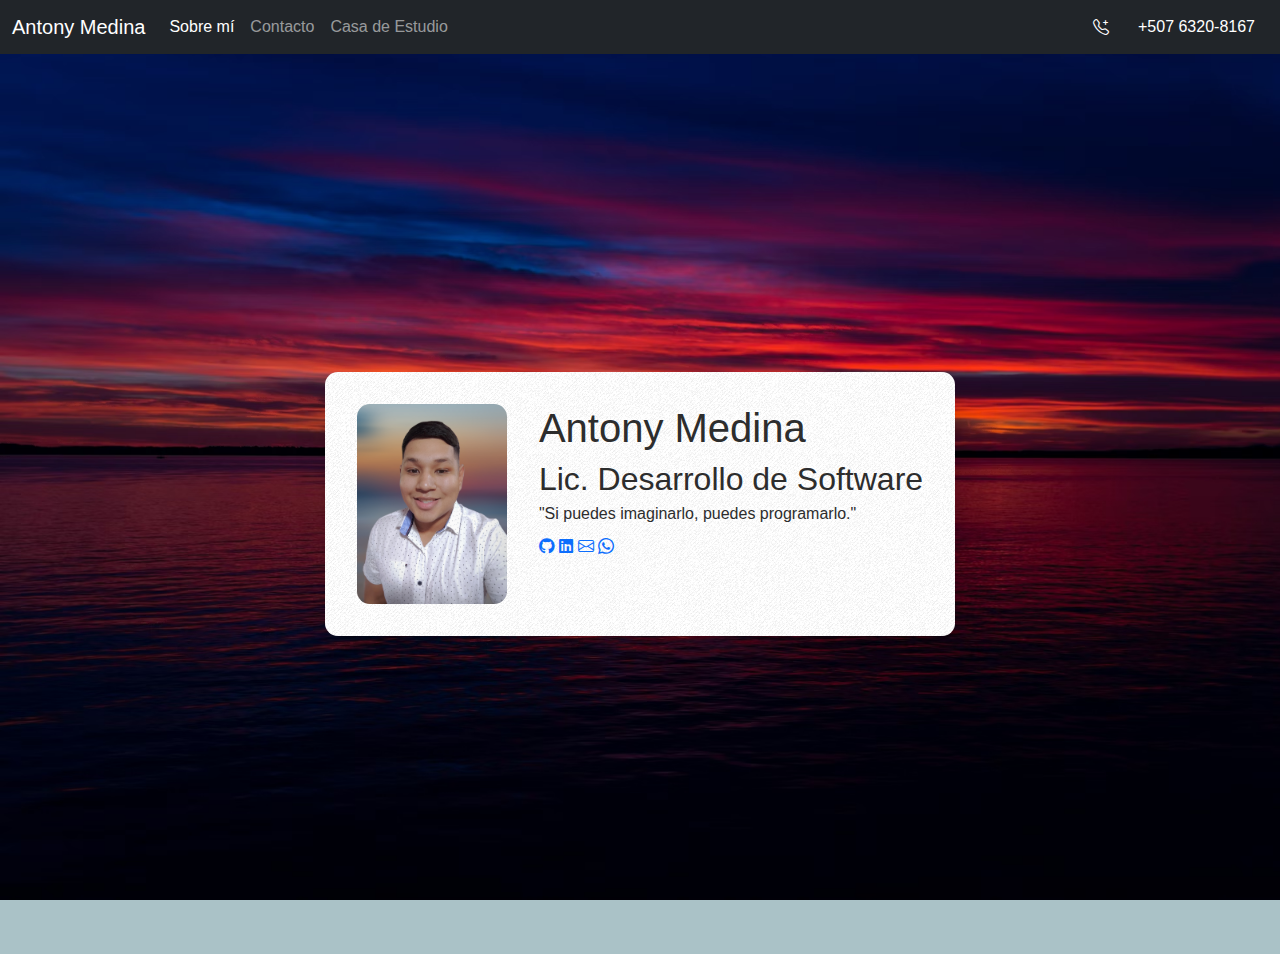
<file: index.html>
<!doctype html>
<html lang="es">
<head>
  <meta charset="utf-8">
  <meta name="viewport" content="width=device-width, initial-scale=1">
  <title>Presentación de Antony</title>
  <link href="https://cdn.jsdelivr.net/npm/bootstrap@5.0.1/dist/css/bootstrap.min.css" rel="stylesheet">
  <link rel="stylesheet" href="https://use.fontawesome.com/releases/v5.6.3/css/all.css">
  <link rel="stylesheet" href="css/style.css">
  <link rel="stylesheet" href="https://cdn.jsdelivr.net/npm/bootstrap-icons@1.10.5/font/bootstrap-icons.css">
</head>

<body style="background-image: url(images/fondo-index.avif); background-size: cover; background-repeat: no-repeat;">

  <!-- Navbar será insertado aquí -->
  <div id="navbar-container"></div>

  <div id="site-wrapper">
    <main id="card">
      <div class="image-block">
        <img src="images/profile.jpg">
      </div>
      <div class="text-block">
        <div class="header">
          <h1>Antony Medina</h1>
          <h2>Lic. Desarrollo de Software</h2>
        </div>
        <p>"Si puedes imaginarlo, puedes programarlo."</p>

        <ul class="no-style">
          <li><a href="https://github.com/dev-antonymedina" target="_blank"><i class="fab fa-github"></i></a></li>
          <li><a href="https://www.linkedin.com/in/dev-antonymedina" target="_blank"><i class="fab fa-linkedin"></i></a></li>
          <li><a href="mailto:medinaantony1998@hotmail.com"><i class="bi bi-envelope"></i></a></li>
          <li><a href="https://wa.me/50763208167" target="_blank"><i class="bi bi-whatsapp"></i></a></li>
        </ul>
      </div>
    </main>
  </div>

  <script src="https://cdn.jsdelivr.net/npm/bootstrap@5.0.1/dist/js/bootstrap.bundle.min.js"></script>
  <script>
    // Cargar navbar desde navbar.html
    fetch('navbar.html')
      .then(res => res.text())
      .then(data => document.getElementById('navbar-container').innerHTML = data);
  </script>
</body>
</html>
</file>
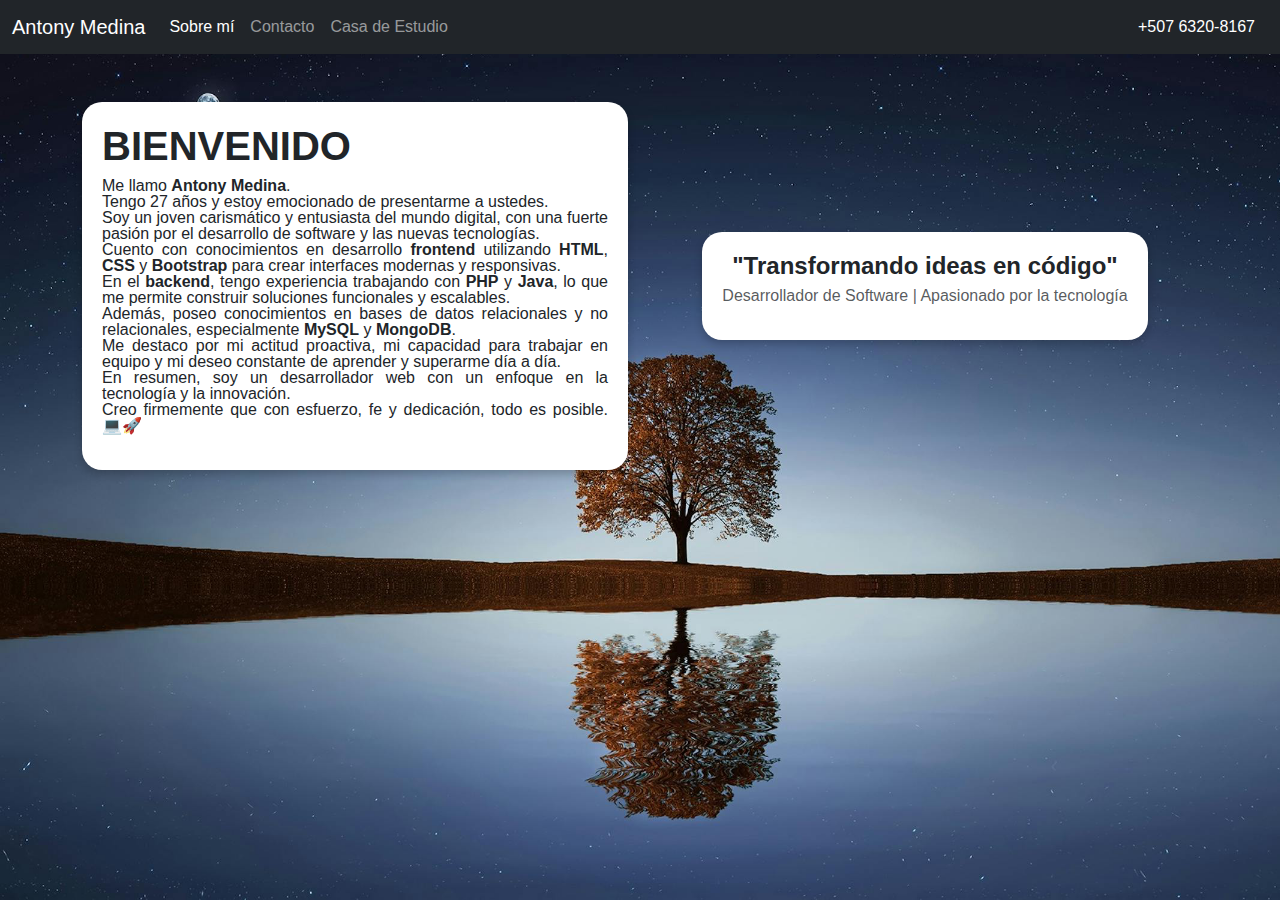
<file: sobreMi.html>
<!doctype html>
<html lang="es">

<head>
  <meta charset="utf-8">
  <meta name="viewport" content="width=device-width, initial-scale=1">
  <title>Sobre mi</title>
  <link href="https://cdn.jsdelivr.net/npm/bootstrap@5.0.1/dist/css/bootstrap.min.css" rel="stylesheet">
  <link rel="stylesheet" href="css/style.css">
</head>

<body style="background-image: url(images/fondo.png); background-size: cover; background-repeat: no-repeat;">

  <!-- Navbar será insertado aquí -->
  <div id="navbar-container"></div>

  <!-- Primera columna: Texto en un card -->
  <div class="container mt-5">
    <div class="row">
      <div class="col-md-6">
        <div class="card-personalizado">

          <h1><strong>BIENVENIDO</strong></h1>
          <p>
            Me llamo <strong>Antony Medina</strong>.<br> Tengo 27 años y estoy emocionado de presentarme a ustedes.<br>
            Soy un joven carismático y entusiasta del mundo digital, con una fuerte pasión por el desarrollo de software
            y las nuevas tecnologías.<br>
            Cuento con conocimientos en desarrollo <strong>frontend</strong> utilizando <strong>HTML</strong>,
            <strong>CSS</strong> y <strong>Bootstrap</strong> para crear interfaces modernas y responsivas.<br>
            En el <strong>backend</strong>, tengo experiencia trabajando con <strong>PHP</strong> y
            <strong>Java</strong>, lo que me permite construir soluciones funcionales y escalables.<br>
            Además, poseo conocimientos en bases de datos relacionales y no relacionales, especialmente
            <strong>MySQL</strong> y <strong>MongoDB</strong>.<br>
            Me destaco por mi actitud proactiva, mi capacidad para trabajar en equipo y mi deseo constante de aprender y
            superarme día a día.<br>
            En resumen, soy un desarrollador web con un enfoque en la tecnología y la innovación.<br>
            Creo firmemente que con esfuerzo, fe y dedicación, todo es posible. 💻🚀
          </p>

        </div>
      </div>
      <div class="col-md-6 d-flex align-items-center justify-content-center">
        <div class="card-personalizado text-center">
          <h4 class="fw-bold">"Transformando ideas en código"</h4>
          <p class="text-muted">Desarrollador de Software | Apasionado por la tecnología</p>
        </div>
      </div>
    </div>
  </div>
  </div>
  </div>


  <script src="https://cdn.jsdelivr.net/npm/bootstrap@5.0.1/dist/js/bootstrap.bundle.min.js"></script>
  <script>
    fetch('navbar.html')
      .then(res => res.text())
      .then(data => document.getElementById('navbar-container').innerHTML = data);
  </script>
</body>

</html>
</file>
<file: css/style.css>
/* ----------------------- */
/* -- SECCIÓN GENERAL -- */
/* ----------------------- */

html,
body {
  height: 100%;              /* Ocupa el 100% de la altura de la ventana */
  overflow: hidden;          /* Oculta las barras de scroll si el contenido se desborda */
}

body {
  background-color: #aac2c7;                           /* Color de fondo principal */
  font: 16px/1 'PT Sans', 'arial', sans-serif;         /* Fuente base con tamaño 16px y línea igual a la altura del texto */
  margin: 0;                                            /* Elimina márgenes por defecto del body */
  padding: 0;                                           /* Elimina relleno por defecto del body */
}


/* -------------------------- */
/* -- SECCIÓN DE INDEX -- */
/* -------------------------- */


.image-block img {
  width: 150px;               /* Ancho fijo de las imágenes */
  border-radius: .8em;        /* Bordes redondeados para dar un look suave */
}

.text-block {
  color: #2d2d2d;             /* Color oscuro para el texto */
}

#site-wrapper {
  display: flex;              /* Usa Flexbox para posicionar el contenido */
  justify-content: center;    /* Centra el contenido horizontalmente */
  align-items: center;        /* Centra el contenido verticalmente */
  min-height: 100vh;          /* Mínimo alto igual a la altura completa de la pantalla */
  padding: 1rem;              /* Espaciado interno */
  box-sizing: border-box;     /* Incluye padding en el cálculo del ancho/alto total */
}

#card {
  display: flex;                                      /* Flexbox para organizar elementos hijos */
  flex-wrap: wrap;                                    /* Permite que los hijos se acomoden en varias líneas si es necesario */
  justify-content: center;                            /* Centrado horizontal */
  gap: 2rem;                                           /* Espacio entre elementos hijos */
  background-image: url(../images/groovepaper.png);   /* Fondo con textura */
  padding: 2em;                                        /* Espaciado interno */
  border-radius: .8em;                                /* Bordes redondeados */
  box-shadow: 6px 12px 38px -5px rgba(0, 0, 0, 0.26);  /* Sombra exterior para profundidad */
}

.header {
  font-size: .8rem;           /* Tamaño pequeño para texto tipo encabezado secundario */
}

.no-style {
  list-style: none;          /* Elimina viñetas de listas */
  padding-left: 0;           /* Elimina sangría de la lista */
}

.no-style li {
  display: inline-block;     /* Muestra los elementos en línea (horizontalmente) */
}

.white-text {
  color: white !important;   /* Texto blanco, con !important para asegurar que se aplique */
}


/* -------------------------- */
/* -- SECCIÓN DE SOBRE MI -- */
/* -------------------------- */

.card-personalizado {
  border-radius: 20px;       /* Bordes redondeados */
  text-align: justify;       /* Justifica el texto para alinearlo a ambos lados */
  box-shadow: 0 4px 8px rgba(0, 0, 0, 0.2);  /* Sombra suave para dar profundidad */
  padding: 20px;             /* Espaciado interno */
  background-color: #ffffff; /* Fondo blanco */
  transition: transform 0.3s ease; /* Suaviza la transición al hacer hover */
}

.card-personalizado:hover {
  transform: translateY(-5px); /* Eleva la tarjeta ligeramente cuando se pasa el mouse */
}


/* --------------------------------- */
/* -- SECCIÓN DE CONTACTO -- */
/* --------------------------------- */

.info-card {
  background-color: #f8f9fa;                  /* Fondo gris claro */
  border-radius: 15px;                        /* Bordes redondeados */
  box-shadow: 0 4px 12px rgba(0, 0, 0, 0.1);   /* Sombra sutil para profundidad */
}

.stat-box {
  border-right: 1px solid #e0e0e0;            /* Borde derecho claro */
  border-bottom: 1px solid #e0e0e0;           /* Borde inferior claro */
  padding: 20px 10px;                         /* Espaciado interno */
}

/* Elimina el borde derecho para el segundo y cuarto elemento */
.stat-box:nth-child(2),
.stat-box:nth-child(4) {
  border-right: none;
}

/* Elimina el borde inferior para el tercer y cuarto elemento */
.stat-box:nth-child(3),
.stat-box:nth-child(4) {
  border-bottom: none;
}

.stat-box {
  color: black;                               /* Texto negro */
  text-align: center;                         /* Centrado de texto */
  font-size: 1.2rem;                          /* Tamaño grande para resaltar */
  font-weight: bold;                          /* Texto en negrita */
  box-shadow: 0 4px 12px rgba(0, 0, 0, 0.1);   /* Sombra ligera */
  border-radius: 15px;                        /* Bordes redondeados */
}
</file>
